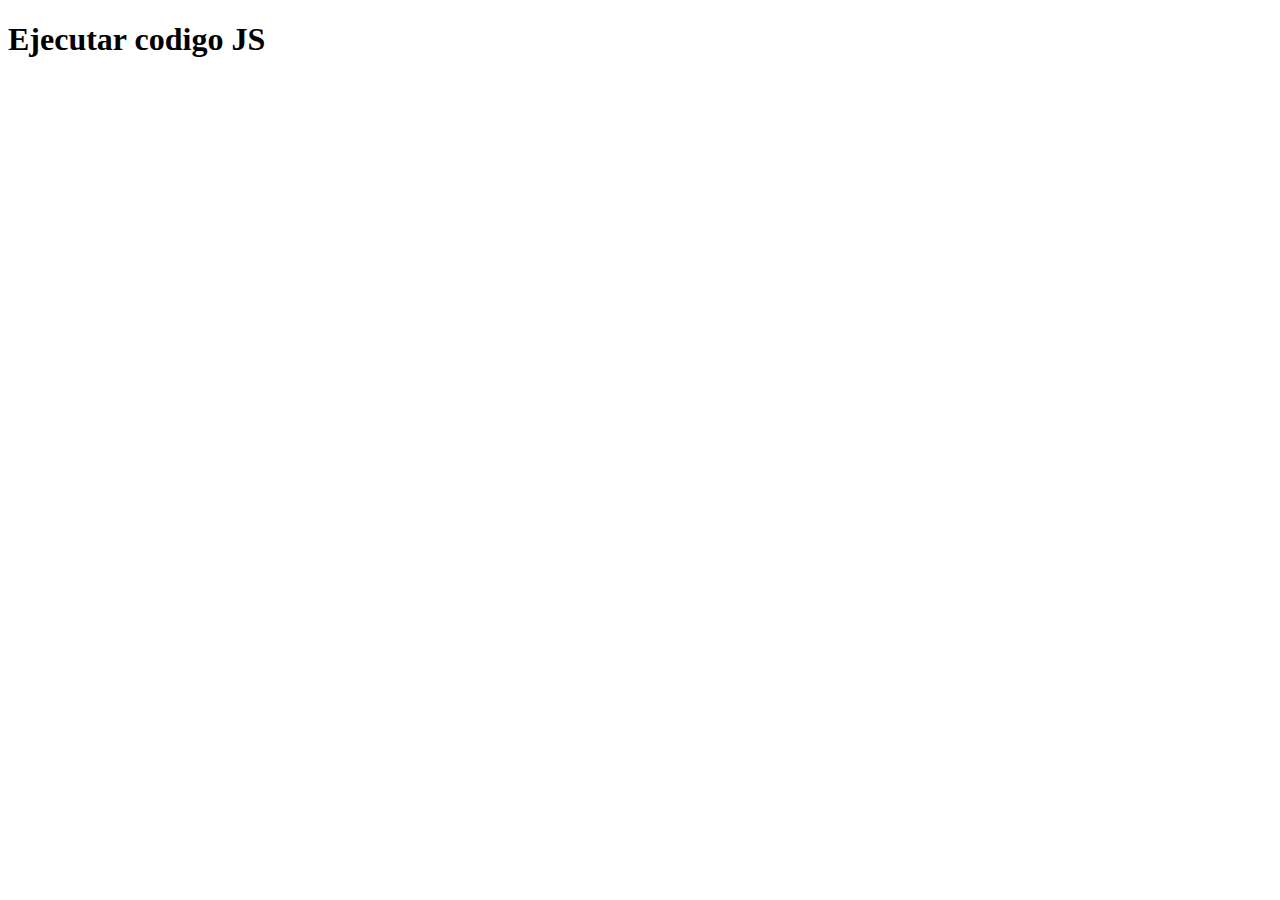
<file: estructuras_datos/bloque1/repasoJS/tareas/index.html>
<!DOCTYPE html>
<html lang="es">

<head>
    <meta charset="UTF-8">
    <meta name="viewport" content="width=device-width, initial-scale=1.0">
    <title>Temas JS</title>
    <script src="ejercicio5.js"></script>
</head>

<body>
    <h1>Ejecutar codigo JS</h1>
</body>

</html>
</file>
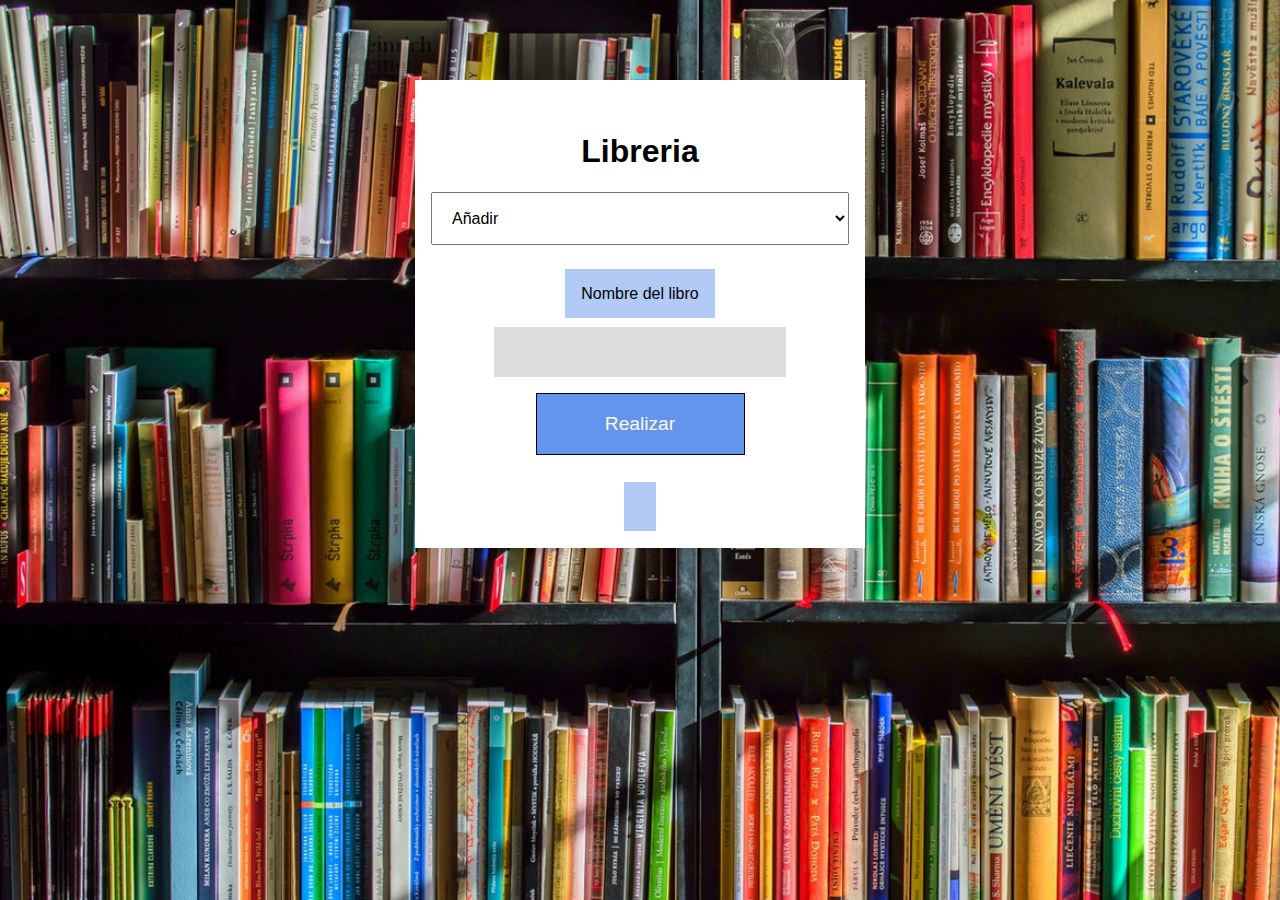
<file: estructuras_datos/bloque3/proyecto/index2.html>
<!DOCTYPE html>
<html lang="es">
<head>
    <meta charset="UTF-8">
    <meta name="viewport" content="width=device-width, initial-scale=1.0">
    <script type="text/javascript" src="prueb.js"></script>
    <link rel="stylesheet" href="estilos copy.css">
    <title>Proyecto final</title>
</head>
<body>
    <div class="contenedor">
        <h1>Libreria</h1>
        <select name="accion" id="accion">
            <option value="encolar">Añadir</option>
            <option value="desencolar">Eliminar</option>
            <option value="imprimir">Libros</option>
            <option value="tamaño">Disponibles</option>
        </select>
        
        <div>
            <div class="lab">
                <label for="libro">Nombre del libro</label>
            </div>
            <input type="text" name="libro" id="libro">
        </div>

        <div class="boton">
            <input type="button" id="btn" value="Realizar" onclick="ok()">
        </div>
        <p class="texto"></p>
        <span class="texto" id="resultado"></span>
    </div>
</body>

</html>
</file>
<file: estructuras_datos/bloque3/proyecto/estilos copy.css>
body{
    background-color: gainsboro;
    height: 85vh;
    
}
h1{
    font-family: Verdana, Geneva, Tahoma, sans-serif;
    font-size: 2em;
}
.contenedor{
    width: 450px;
    margin: auto;
    background-color: white;
    padding: 2em 1em;
    box-sizing: border-box;
    margin-top: 5em;
    text-align: center;
}
.contenedor select, option{
    margin-bottom: 1em;
    padding: 1em;
    box-sizing: border-box;
    width: 100%;
    font-family: Verdana, Geneva, Tahoma, sans-serif;
    font-size: 1em;
}
.contenedor input{
    margin-bottom: 1em;
    padding: 1em;
    box-sizing: border-box;
    width: 70%;
    background-color: gainsboro;
    border: none;
    font-family: Verdana, Geneva, Tahoma, sans-serif;
    font-size: 1em;
}
#btn{
    padding: 1em;
    box-sizing: border-box;
    width: 50%;
    background-color: cornflowerblue;
    font-family: Verdana, Geneva, Tahoma, sans-serif;
    font-size: 1.2em;
    border: solid black .3px;
    color: cornsilk;
}
#resultado{
    margin-bottom: 1em;
    padding: 1em;
    box-sizing: border-box;
    width: 100%;
    background-color: rgb(100, 149, 237, .5);
    border: none;
    font-family: Verdana, Geneva, Tahoma, sans-serif;
    font-size: 1em;
}
.texto{
    margin-top: 0;
    margin-bottom: 1em;
    box-sizing: border-box;
    width: 100%;
    font-family: Verdana, Geneva, Tahoma, sans-serif;
    font-size: 1.5em;
}
.contenedor label{
    font-family: Verdana, Geneva, Tahoma, sans-serif;
    font-size: 1em;
    background-color: rgb(100, 149, 237, .5);
    padding: 1em;   
}
.lab{
    margin-top: 1.5em;
    margin-bottom: 1.5em;
}
body{
    background-image: url(fondo3.jpg) ;
    background-repeat: no-repeat;
    background-size: 1400px ;
    height: 85vh;
    
}
</file>
